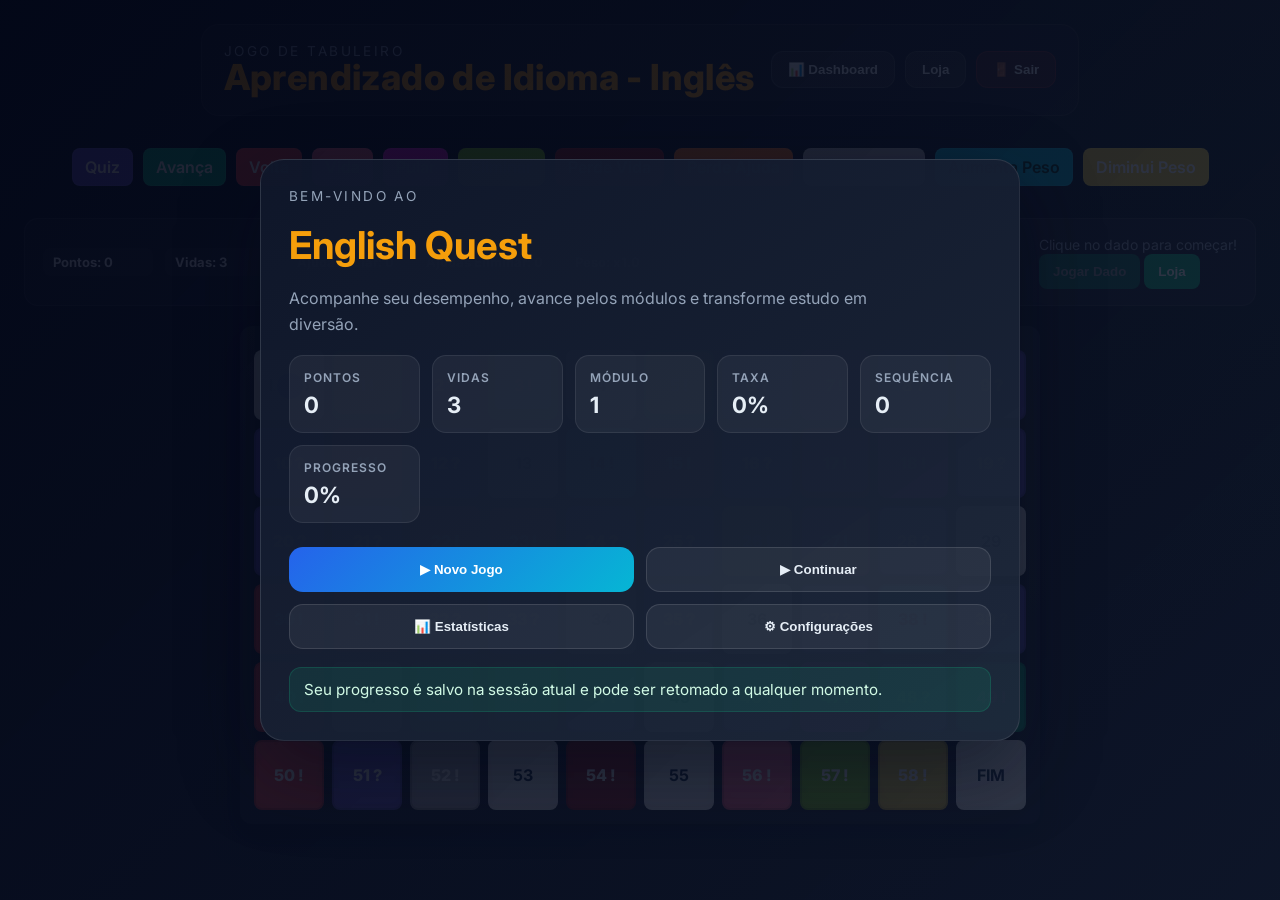
<file: index.html>
<!DOCTYPE html>
<html lang="pt-BR">
<head>
  <meta charset="UTF-8">
  <meta name="viewport" content="width=device-width, initial-scale=1.0">
  <meta name="description" content="Jogo de tabuleiro educativo para melhorar o inglês com perguntas, status e loja interativa.">
  <link rel="preconnect" href="https://fonts.googleapis.com">
  <link rel="preconnect" href="https://fonts.gstatic.com" crossorigin>
  <link href="https://fonts.googleapis.com/css2?family=Inter:wght@400;500;600;700;800&display=swap" rel="stylesheet">
  <link rel="stylesheet" href="style.css">
  <title>English Game | Tabuleiro Educativo</title>
</head>
<body>
  <div class="page-shell">
    <header class="page-header">
      <div>
        <p class="eyebrow">Jogo de Tabuleiro</p>
        <h1>Aprendizado de Idioma - Inglês</h1>
      </div>
      <div class="header-buttons">
        <button id="dashboard-btn" type="button" class="shop-toggle" aria-label="Abrir dashboard">📊 Dashboard</button>
        <button id="shop-open-btn" type="button" class="shop-toggle" aria-label="Abrir loja">Loja</button>
        <button id="exit-btn" type="button" class="shop-toggle exit-btn" aria-label="Sair do jogo">🚪 Sair</button>
      </div>
    </header>

    <section class="legend" aria-label="Legenda de casas especiais">
      <div class="cardEvento cell-quiz">Quiz</div>
      <div class="cardEvento cell-luck">Avança</div>
      <div class="cardEvento cell-badluck">Volta</div>
      <div class="cardEvento cell-vida">Vida</div>
      <div class="cardEvento ajuda-pular">Pular</div>
      <div class="cardEvento ajuda-eliminar">Eliminar</div>
      <div class="cardEvento cell-perde-vida">Perde Vida</div>
      <div class="cardEvento cell-perde-ajuda">Perde Ajuda</div>
      <div class="cardEvento cell-perde-todas">Perde Todas</div>
      <div class="cardEvento cell-peso-up">Aumenta Peso</div>
      <div class="cardEvento cell-peso-down">Diminui Peso</div>
    </section>

    <section class="controls" aria-label="Painel de controle do jogo">
      <div class="status-items" aria-live="polite" aria-atomic="true">
        <div class="status-item"><span class="status-label">Pontos: </span><strong id="ui-pontos">0</strong></div>
        <div class="status-item"><span class="status-label">Vidas: </span><strong id="ui-vidas">3</strong></div>
        <div class="status-item"><span class="status-label">Ajudas Pular: </span><strong id="ui-pular">0</strong></div>
        <div class="status-item"><span class="status-label">Ajudas Eliminar: </span><strong id="ui-eliminar">0</strong></div>
        <div class="status-item"><span class="status-label">Peso: </span><strong id="ui-peso">x1.0</strong></div>
      </div>
      <div class="action-row">
        <p id="status" class="status-text" aria-live="polite">Clique no dado para começar!</p>
        <div class="button-group">
          <button id="dice-btn" type="button">Jogar Dado</button>
          <button id="shop-open-btn-2" type="button">Loja</button>
        </div>
      </div>
    </section>

    <main id="main-content" class="game-area">
      <div id="game-container" aria-label="Tabuleiro do jogo">
        <div id="board" role="grid" aria-label="Tabuleiro de 60 casas"></div>
        <div id="player" aria-hidden="true"></div>
      </div>
    </main>

    <div id="modal-overlay" class="modal-overlay" role="dialog" aria-modal="true" aria-labelledby="modal-title" hidden>
      <div class="modal-box">
        <h3 id="modal-title">Pergunta</h3>
        <p id="modal-msg"></p>
        <div id="modal-opts" class="options-grid"></div>
        <div id="modal-help" class="modal-help"></div>
      </div>
    </div>

    <div id="loja-overlay" class="modal-overlay" role="dialog" aria-modal="true" aria-labelledby="loja-title" hidden>
      <div class="modal loja-modal">
        <h2 id="loja-title">Loja</h2>
        <div id="loja-pontos" class="loja-pontos"></div>
        <div class="loja-itens">
          <button type="button" onclick="comprarItem('vida')">
            <span>Vida extra</span>
            <span data-preco-item="vida">50 pts</span>
          </button>
          <button type="button" onclick="comprarItem('eliminar')">
            <span>Eliminar 2 alternativas</span>
            <span data-preco-item="eliminar">30 pts</span>
          </button>
          <button type="button" onclick="comprarItem('pular')">
            <span>Pular pergunta</span>
            <span data-preco-item="pular">30 pts</span>
          </button>
          <button type="button" onclick="comprarItem('peso')">
            <span>Aumentar peso</span>
            <span data-preco-item="peso">70 pts</span>
          </button>
        </div>
        <button type="button" class="btn-fechar" onclick="fecharLoja()">Fechar Loja</button>
      </div>
    </div>

    <div id="dashboard-overlay" class="modal-overlay dashboard-overlay" role="dialog" aria-modal="true" aria-labelledby="dashboard-title" hidden>
      <div class="modal dashboard-modal">
        <div class="dashboard-header-close">
          <h2 id="dashboard-title">📊 Dashboard de Desempenho</h2>
          <button type="button" class="btn-fechar-dashboard" onclick="fecharDashboard()" aria-label="Fechar dashboard">✕</button>
        </div>
        <div id="dashboard-content" class="dashboard-content"></div>
      </div>
    </div>

    <div id="exit-overlay" class="modal-overlay" role="dialog" aria-modal="true" aria-labelledby="exit-title" hidden>
      <div class="modal exit-modal">
        <h2 id="exit-title">Sair do jogo</h2>
        <p>Você quer voltar ao menu inicial ou fechar a aplicação?</p>
        <div class="exit-actions">
          <button id="btn-voltar-menu" type="button" class="home-btn secondary">🏠 Voltar ao menu</button>
          <button id="btn-sair-app" type="button" class="home-btn primary">🚪 Sair</button>
        </div>
      </div>
    </div>
  </div>

  <div id="home-overlay" class="modal-overlay home-overlay" role="dialog" aria-modal="true" aria-labelledby="home-title" hidden>
    <div class="home-card">
      <p class="eyebrow">Bem-vindo ao</p>
      <h2 id="home-title">English Quest</h2>
      <p class="home-subtitle">Acompanhe seu desempenho, avance pelos módulos e transforme estudo em diversão.</p>

      <div class="home-stats">
        <div class="home-stat-card">
          <span class="stat-label">Pontos</span>
          <strong id="home-pontos">0</strong>
        </div>
        <div class="home-stat-card">
          <span class="stat-label">Vidas</span>
          <strong id="home-vidas">3</strong>
        </div>
        <div class="home-stat-card">
          <span class="stat-label">Módulo</span>
          <strong id="home-modulo">1</strong>
        </div>
        <div class="home-stat-card">
          <span class="stat-label">Taxa</span>
          <strong id="home-taxa">0%</strong>
        </div>
        <div class="home-stat-card">
          <span class="stat-label">Sequência</span>
          <strong id="home-sequencia">0</strong>
        </div>
        <div class="home-stat-card">
          <span class="stat-label">Progresso</span>
          <strong id="home-progresso">0%</strong>
        </div>
      </div>

      <div class="home-actions">
        <button id="btn-novo-jogo" type="button" class="home-btn primary">▶ Novo Jogo</button>
        <button id="btn-continuar" type="button" class="home-btn secondary">▶ Continuar</button>
        <button id="btn-estatisticas-home" type="button" class="home-btn secondary">📊 Estatísticas</button>
        <button id="btn-configuracoes-home" type="button" class="home-btn secondary">⚙ Configurações</button>
      </div>

      <p id="home-status" class="home-tip">Seu progresso é salvo na sessão atual e pode ser retomado a qualquer momento.</p>
    </div>
  </div>

  <script type="module" src="main.js"></script>
</body>
</html>
</file>
<file: style.css>
/* --- CSS (ESTILO) --- */
:root{
  --bg:#0f1720;
  --panel:#1f2933;
  --muted:#94a3b8;
  --accent:#2563eb;
  --accent-2:#06b6d4;
  --success:#10b981;
  --danger:#ef4444;
  --gold:#f59e0b;
  --card:#e6eef6;
  --cell-size:70px;
  --gap:8px;
}

*{box-sizing:border-box}
html{font-size:16px;scroll-behavior:smooth}
html,body{height:100%}
body{
  margin:0;
  font-family: Inter, system-ui, -apple-system, "Segoe UI", Roboto, "Helvetica Neue", Arial;
  background:linear-gradient(180deg,var(--bg),#071021 120%);
  color:var(--card);
  display:flex;
  flex-direction:column;
  align-items:center;
  gap:18px;
  padding:24px;
  min-height:100vh;
}

.page-shell{width:min(100%);align-items:center;display:flex;flex-direction:column;gap:20px}
.page-header{display:flex;align-items:center;justify-content:space-between;gap:16px;padding:18px 22px;background:rgba(255,255,255,0.03);border:1px solid rgba(255,255,255,0.08);border-radius:18px}
.header-buttons{display:flex;gap:10px;align-items:center}
.eyebrow{margin:0;font-size:0.85rem;text-transform:uppercase;letter-spacing:0.18em;color:var(--muted)}
h1{margin:0;color:var(--gold);font-size:clamp(1.65rem,2.8vw,3rem);font-weight:800;letter-spacing:0.4px;line-height:1.05}
.shop-toggle{background:rgba(255,255,255,0.08);color:var(--card);padding:10px 16px;border-radius:12px;border:1px solid rgba(255,255,255,0.12);font-weight:700;transition:transform .15s ease,background .15s ease}
.shop-toggle:hover{background:rgba(255,255,255,0.12);transform:translateY(-1px)}

/* Layout wrapper */
#game-container{
  position:relative; /* required by player */
  background:linear-gradient(180deg,var(--panel),#111827);
  border-radius:12px;
  padding:14px;
  box-shadow:0 10px 30px rgba(2,6,23,0.6);
  width:100%;
  max-width:1100px;
}

/* Controls / Status */
.controls{
  display:flex;
  flex-wrap:wrap;
  gap:14px;
  align-items:center;
  justify-content:space-between;
  background:rgba(255,255,255,0.05);
  padding:16px 18px;
  border-radius:14px;
  border:1px solid rgba(255,255,255,0.08);
  color:var(--card);
  width:100%;
  max-width:100%;
}
.controls p{margin:0;font-size:14px;color:var(--muted);max-width:240px;line-height:1.4}
.status-items{display:flex;flex-wrap:wrap;gap:10px;align-items:center}
.status-item{background:rgba(255,255,255,0.06);padding:8px 12px;border-radius:12px;font-weight:700;color:var(--card);font-size:13px;min-width:110px}


button{
  -webkit-appearance:none;
  appearance:none;
  background:var(--success);
  color:#fff;
  border:0;
  padding:10px 14px;
  border-radius:8px;
  font-weight:600;
  cursor:pointer;
  transition:transform .12s ease,box-shadow .12s ease,background .12s;
}
button:disabled{opacity:.5;cursor:not-allowed}
button:hover:not(:disabled){transform:translateY(-2px);box-shadow:0 8px 20px rgba(16,185,129,0.12)}
button:focus{outline:3px solid rgba(37,99,235,0.14);outline-offset:2px}

/* Board grid: keeps 10 columns but makes cells scale with CSS variable */
#board{
  display:grid;
  grid-template-columns:repeat(10,var(--cell-size));
  grid-auto-rows:var(--cell-size);
  gap:var(--gap);
  justify-content:center;
  margin:10px auto 0;
  width:calc(var(--cell-size) * 10 + var(--gap) * 9);
  max-width:100%;
}

.cell{
  width:var(--cell-size);
  height:var(--cell-size);
  background:#ecf0f1;
  color:#102a43;
  display:flex;
  align-items:center;
  justify-content:center;
  font-weight:700;
  border-radius:8px;
  box-shadow:inset 0 -4px 8px rgba(0,0,0,0.06);
}

/* Legend */
.legend{display:flex;flex-wrap:wrap;gap:10px;margin:12px 0}
.cardEvento{border:1px solid rgba(255,255,255,0.06);padding:8px 12px;border-radius:8px;background:rgba(255,255,255,0.02);color:var(--card);font-weight:600}
.cell.special{font-weight:800;border:2px solid rgba(0,0,0,0.2)}

/* Color variants */
.cell-quiz{background:#6a5acd;color:white}
.cell-luck{background:var(--success);color:white}
.cell-badluck{background:var(--danger);color:white}
.cell-vida{background:#ff6584;color:white}
.cell-perde-vida{background:#991b1b;color:white}
.ajuda-pular{background:#ee1be3;color:white}
.ajuda-eliminar{background:#84cc16;color:white}
.cell-perde-ajuda{background:#f97316;color:white}
.cell-perde-todas{background:#b3b5b8;color:white}
.cell-peso-up{background:#06b6d4;color:#032;}
.cell-peso-down{background:#f5d442;color:white}
.start{background:var(--success);color:#fff}
.end{background:var(--danger);color:#fff}

/* Animação de pulo da peça */
@keyframes playerJump {
  0% {
    transform: translateY(0) scale(1);
  }
  50% {
    transform: translateY(-20px) scale(1.1);
  }
  100% {
    transform: translateY(0) scale(1);
  }
}

/* Classe para ativar a animação de pulo */
#player.jumping {
  animation: playerJump 0.4s cubic-bezier(0.34, 1.56, 0.64, 1);
}

/* Player pawn: size adjusts with cell size */
#player{
  width:calc(var(--cell-size) * 0.45);
  height:calc(var(--cell-size) * 0.45);
  background:var(--accent);
  border:3px solid #fff; /* stays visible */
  border-radius:50%;
  position:absolute;
  z-index:120;
  transition:transform .35s cubic-bezier(.22,.9,.34,1),left .35s,top .35s;
  box-shadow:0 8px 20px rgba(2,6,23,0.5);
  top:0;left:0;
}

/* Modal */
.modal-overlay{position:fixed;inset:0;background:rgba(2,6,23,0.7);display:none;align-items:center;justify-content:center;z-index:2000;padding:20px}
.modal-overlay[hidden]{display:none!important}
.home-overlay{display:flex;align-items:center;justify-content:center;background:linear-gradient(135deg,rgba(2,6,23,0.9),rgba(15,23,42,0.84))}
.home-card{width:min(760px,94vw);background:linear-gradient(145deg,rgba(15,23,42,0.96),rgba(30,41,59,0.94));border:1px solid rgba(255,255,255,0.1);border-radius:24px;padding:28px;box-shadow:0 30px 80px rgba(2,6,23,0.45);display:flex;flex-direction:column;gap:18px}
.home-card h2{margin:0;color:var(--gold);font-size:clamp(2rem,3vw,2.8rem)}
.home-subtitle{margin:0;color:var(--muted);font-size:1rem;line-height:1.6;max-width:620px}
.home-stats{display:grid;grid-template-columns:repeat(auto-fit,minmax(120px,1fr));gap:12px}
.home-stat-card{background:rgba(255,255,255,0.05);border:1px solid rgba(255,255,255,0.08);border-radius:14px;padding:14px;display:flex;flex-direction:column;gap:6px}
.home-stat-card strong{font-size:1.4rem;color:var(--card)}
.home-actions{display:grid;grid-template-columns:repeat(2,minmax(0,1fr));gap:12px;margin-top:6px}
.home-btn{width:100%;padding:14px 16px;border-radius:14px;font-weight:700}
.home-btn.primary{background:linear-gradient(135deg,var(--accent),var(--accent-2));color:white}
.home-btn.secondary{background:rgba(255,255,255,0.06);color:var(--card);border:1px solid rgba(255,255,255,0.12)}
.home-tip{margin:0;padding:12px 14px;border-radius:12px;background:rgba(16,185,129,0.12);border:1px solid rgba(16,185,129,0.2);color:#d1fae5;font-size:0.95rem}
.modal-box{background:#fff;color:#0b1220;border-radius:12px;padding:22px;width:min(520px,95%);max-width:520px;display:flex;flex-direction:column;gap:20px}
.options-grid{display:grid;grid-template-columns:1fr 1fr;gap:22px;margin-top:22px}
.options-grid button{width:100%;text-align:left;display:block}
.btn-opt{padding:16px 18px;border-radius:14px;border:0;background:var(--accent);color:#fff;font-weight:700;cursor:pointer;transition:transform .12s ease,background .12s ease,box-shadow .12s ease}
.btn-opt:hover{transform:translateY(-1px);background:var(--accent-2);box-shadow:0 10px 20px rgba(37,99,235,0.18)}
.modal-help{display:flex;flex-direction:column;gap:12px}

/* Loja modal overrides */
.loja-modal{background:#0b1220;color:var(--card);padding:18px;border-radius:12px}
.loja-pontos{font-weight:700;margin-bottom:10px;color:var(--gold)}
.loja-itens{display:flex;flex-direction:column;gap:14px;margin-top:18px}
.loja-itens button{display:flex;justify-content:space-between;align-items:center;gap:10px;padding:14px 16px;border-radius:14px;background:#111827;border:1px solid rgba(255,255,255,0.08);color:var(--card);font-weight:700;transition:transform .12s ease,background .12s ease}
.loja-itens button:hover{background:#161d2f;transform:translateY(-1px)}
.loja-itens button span:first-child{color:#f8fafc;font-weight:700}
.loja-itens button span:last-child{color:var(--gold);font-weight:700;font-size:13px}
.btn-fechar{background:var(--danger);color:#fff;padding:10px 14px;border-radius:10px;border:0;min-width:100px; margin-top:1rem}
.btn-fechar:hover{filter:brightness(1.05)}

/* Loja as slide-over (right side) */
#loja-overlay.modal-overlay{justify-content:flex-end;align-items:stretch}
.loja-modal{width:340px;height:100%;max-width:420px;border-radius:12px 0 0 12px;padding:20px;box-shadow:-20px 0 40px rgba(2,6,23,0.6)}
/* Dashboard Modal */
#dashboard-overlay.modal-overlay{justify-content:center;align-items:center}
.dashboard-modal{background:#0b1220;color:var(--card);padding:24px;border-radius:12px;width:min(900px,95vw);max-height:90vh;overflow-y:auto;box-shadow:0 20px 60px rgba(2,6,23,0.8)}
.exit-modal{background:linear-gradient(145deg,rgba(15,23,42,0.96),rgba(30,41,59,0.94));color:var(--card);padding:24px;border-radius:18px;width:min(420px,92vw);box-shadow:0 24px 60px rgba(2,6,23,0.45)}
.exit-modal h2{margin:0 0 8px;color:var(--gold)}
.exit-modal p{margin:0 0 18px;color:var(--muted);line-height:1.6}
.exit-actions{display:grid;grid-template-columns:1fr 1fr;gap:12px}
.exit-actions .home-btn{margin:0}
.exit-btn{background:rgba(239,68,68,0.16);border-color:rgba(239,68,68,0.24)}
.exit-btn:hover{background:rgba(239,68,68,0.24)}
.dashboard-header-close{display:flex;justify-content:space-between;align-items:center;gap:16px;margin-bottom:20px;padding-bottom:16px;border-bottom:1px solid rgba(255,255,255,0.08)}
.dashboard-header-close h2{margin:0;color:var(--gold);font-size:1.5rem}
.btn-fechar-dashboard{background:transparent;color:var(--muted);border:1px solid rgba(255,255,255,0.08);padding:6px 10px;font-size:1.2rem;min-width:unset;width:36px;height:36px}
.btn-fechar-dashboard:hover{background:rgba(255,255,255,0.08);color:var(--card)}

.dashboard-content{display:flex;flex-direction:column;gap:24px}

/* Dashboard Stats Cards */
.dashboard-stats{display:grid;grid-template-columns:repeat(auto-fit,minmax(180px,1fr));gap:14px;margin-bottom:20px}
.stat-card{background:rgba(255,255,255,0.05);padding:16px;border-radius:10px;border:1px solid rgba(255,255,255,0.08);display:flex;flex-direction:column;gap:8px}
.stat-card.success{border-color:rgba(16,185,129,0.3);background:rgba(16,185,129,0.05)}
.stat-card.danger{border-color:rgba(239,68,68,0.3);background:rgba(239,68,68,0.05)}
.stat-card.accent{border-color:rgba(37,99,235,0.3);background:rgba(37,99,235,0.05)}
.stat-card.gold{border-color:rgba(245,158,11,0.3);background:rgba(245,158,11,0.05)}
.stat-label{font-size:12px;color:var(--muted);text-transform:uppercase;letter-spacing:0.08em;font-weight:600}
.stat-value{font-size:28px;font-weight:800;color:var(--card)}
.stat-card.success .stat-value{color:var(--success)}
.stat-card.danger .stat-value{color:var(--danger)}
.stat-card.accent .stat-value{color:var(--accent)}
.stat-card.gold .stat-value{color:var(--gold)}

/* Dashboard Section */
.dashboard-section{display:flex;flex-direction:column;gap:12px}
.dashboard-section h3{margin:0;color:var(--card);font-size:1.1rem;font-weight:700}

/* Performance Table */
.performance-table{display:flex;flex-direction:column;gap:1px;background:rgba(255,255,255,0.03);border-radius:8px;overflow:hidden;border:1px solid rgba(255,255,255,0.08)}
.table-header{display:grid;grid-template-columns:2fr 1fr 1fr 1fr;gap:1px;background:rgba(255,255,255,0.06);padding:0;font-weight:700;color:var(--muted);font-size:12px;text-transform:uppercase;letter-spacing:0.06em}
.table-header > div{padding:12px 14px}

.table-row{display:grid;grid-template-columns:2fr 1fr 1fr 1fr;gap:1px;padding:0;background:rgba(255,255,255,0.01)}
.table-row > div{padding:12px 14px;border-right:1px solid rgba(255,255,255,0.05)}
.table-row > div:last-child{border-right:none}

.col-materia,.col-modulo{text-align:left;color:var(--card);font-weight:600}
.col-acertos,.col-erros,.col-taxa{text-align:center}

.badge{display:inline-block;padding:4px 10px;border-radius:6px;font-size:12px;font-weight:700;color:#fff}
.badge.success{background:rgba(16,185,129,0.2);color:var(--success)}
.badge.danger{background:rgba(239,68,68,0.2);color:var(--danger)}
.badge.accent{background:rgba(37,99,235,0.2);color:var(--accent)}

/* Responsive - Dashboard */
@media (max-width:768px){
  .dashboard-modal{width:95vw;padding:16px}
  .dashboard-stats{grid-template-columns:repeat(auto-fit,minmax(150px,1fr))}
  .table-header,.table-row{grid-template-columns:2fr 1fr 1fr !important}
  .col-taxa{display:none}
  .table-header > div:nth-child(4),.table-row > div:nth-child(4){display:none}
}
/* Status items */
.status-items{display:flex;gap:12px;align-items:center}
.status-item{background:rgba(255,255,255,0.03);padding:6px 10px;border-radius:8px;font-weight:700;color:var(--card);font-size:13px}

/* Accessibility focus states */
button:focus-visible,.btn-opt:focus-visible{outline:3px solid rgba(37,99,235,0.16);outline-offset:3px}

/* Responsive adjustments */
@media (max-width:1100px){
  :root{--cell-size:62px}
}
@media (max-width:900px){
  :root{--cell-size:52px}
  .controls{max-width:100%}
}
@media (max-width:640px){
  :root{--cell-size:44px;--gap:6px}
  h1{font-size:18px}
  #board{
  display:grid;
  grid-template-columns:repeat(6,var(--cell-size));
  }
  .controls{flex-direction:column;align-items:stretch;gap:8px}
  .options-grid{grid-template-columns:1fr}
  .home-card{padding:22px}
  .home-actions{grid-template-columns:1fr}
}

@media (max-width:420px){
  :root{--cell-size:40px}
  .cardEvento{font-size:13px;padding:6px 8px}
}

/* small helper classes */
.hidden{display:none!important}
</file>
